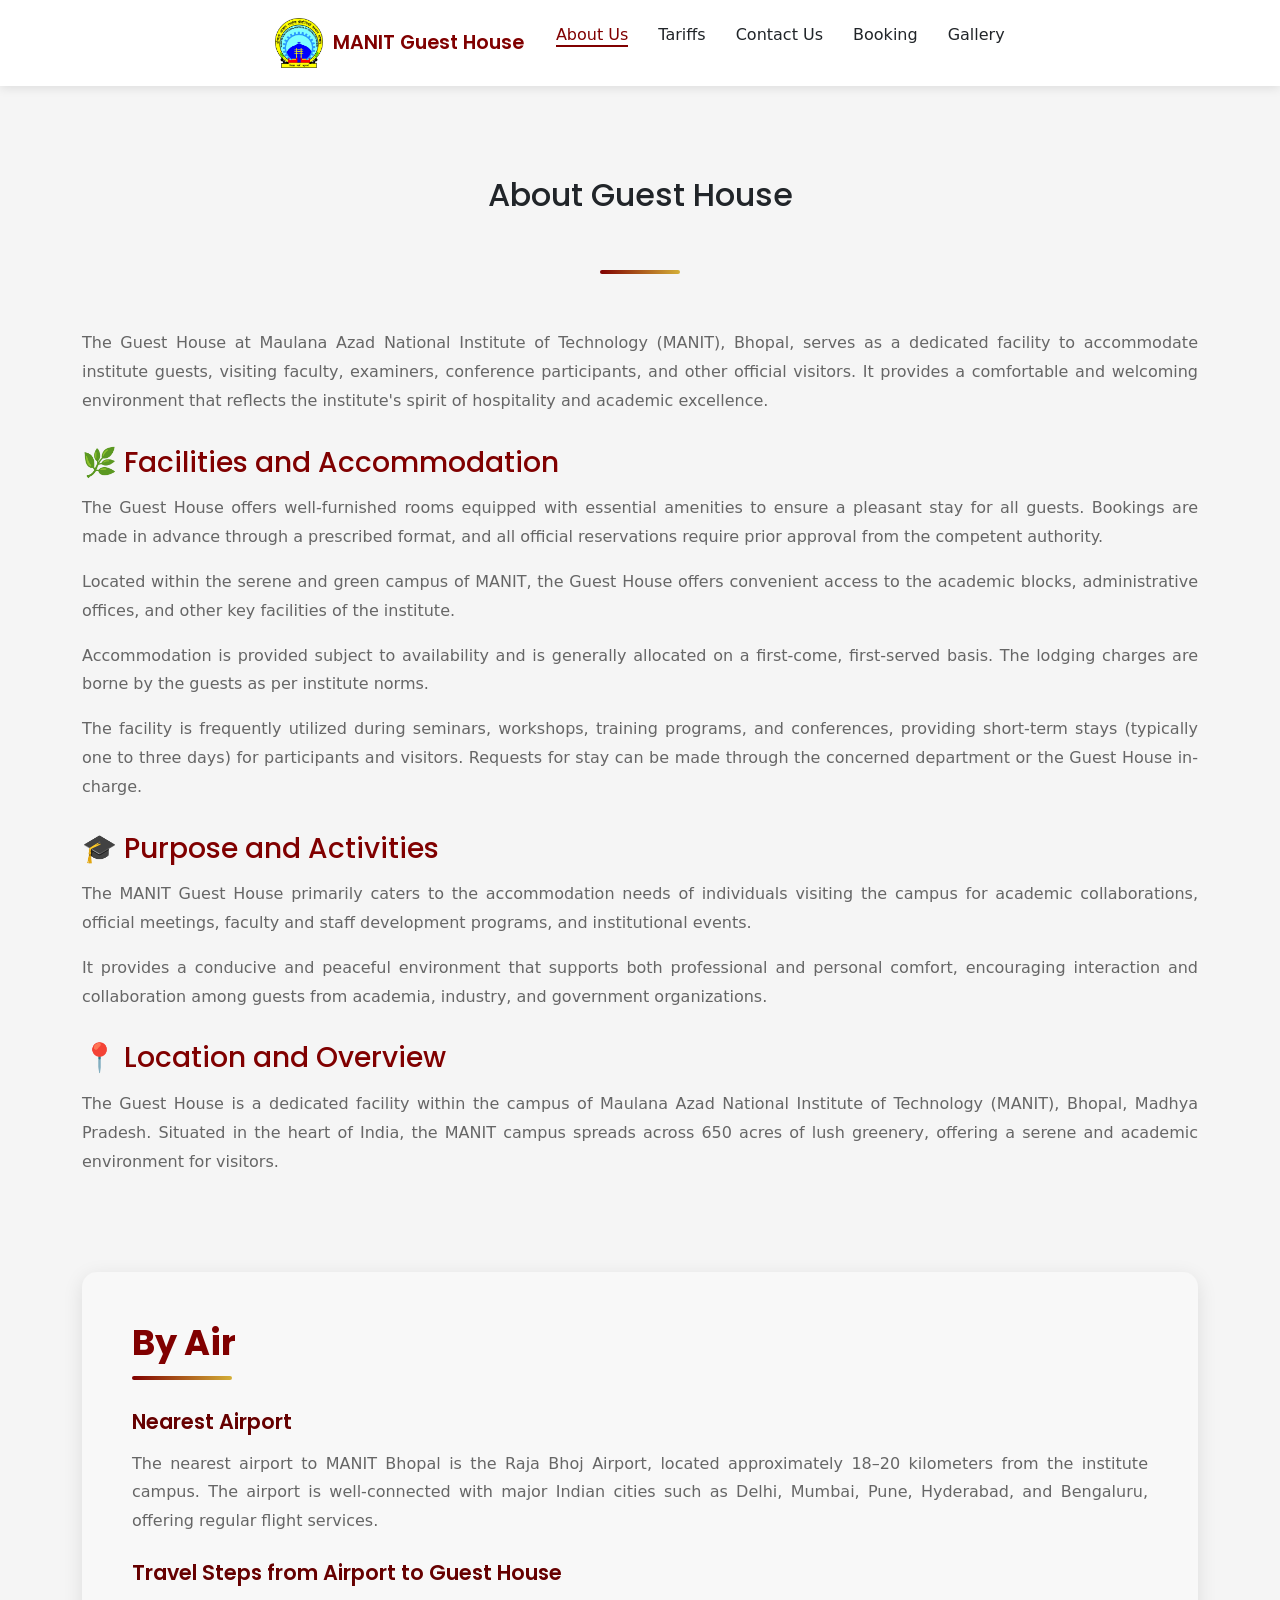
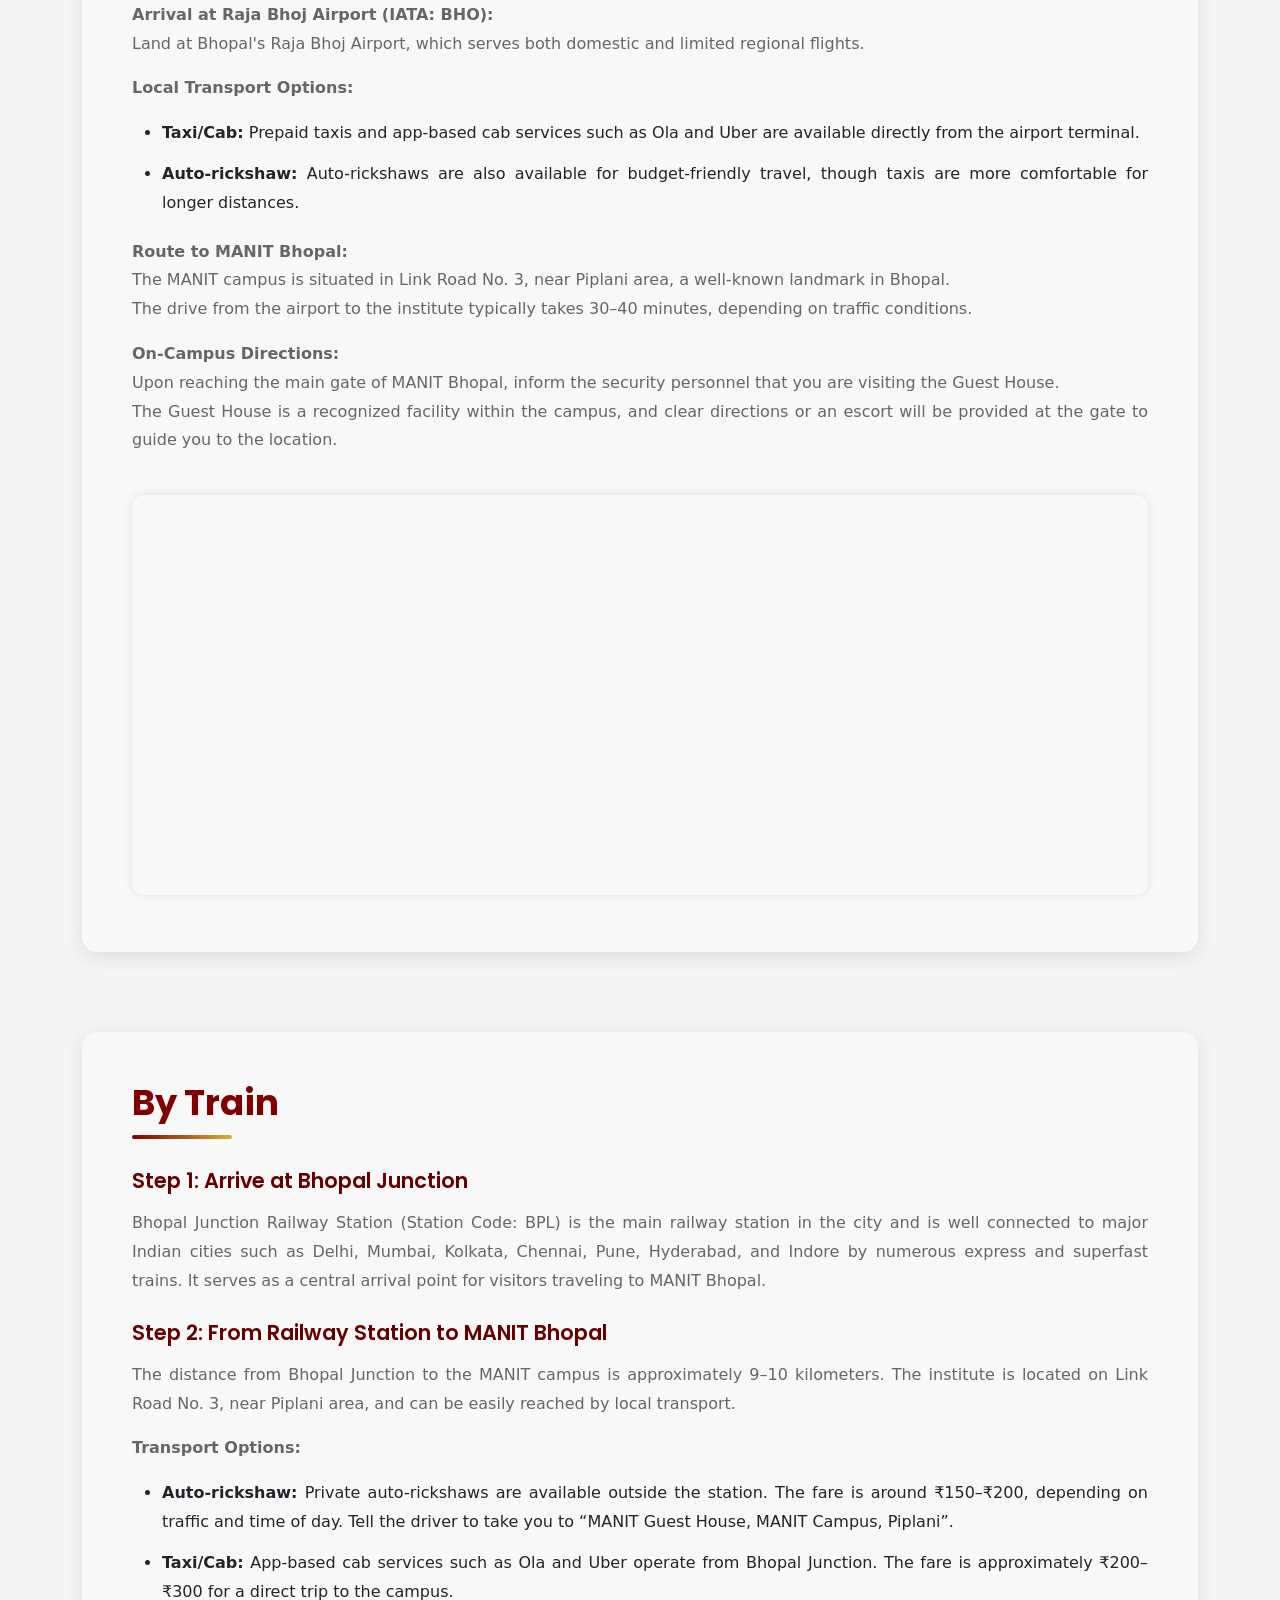
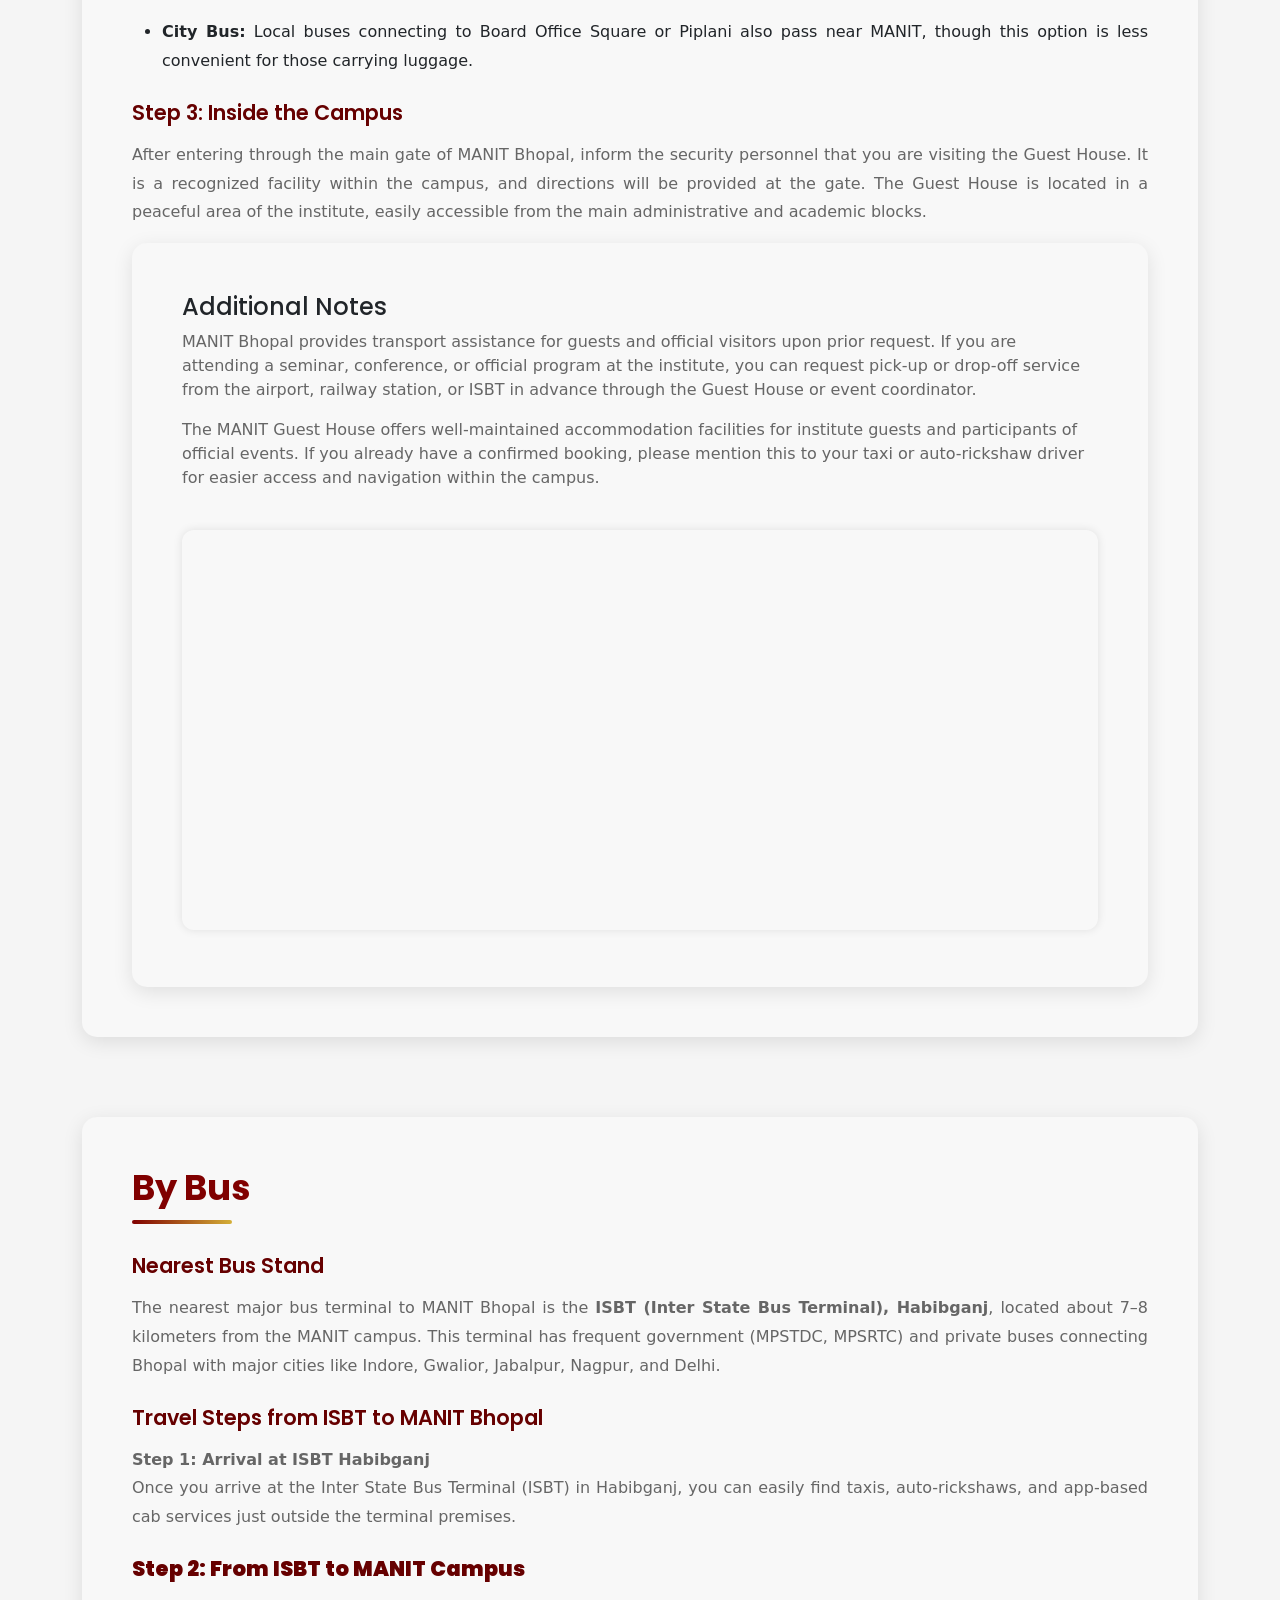
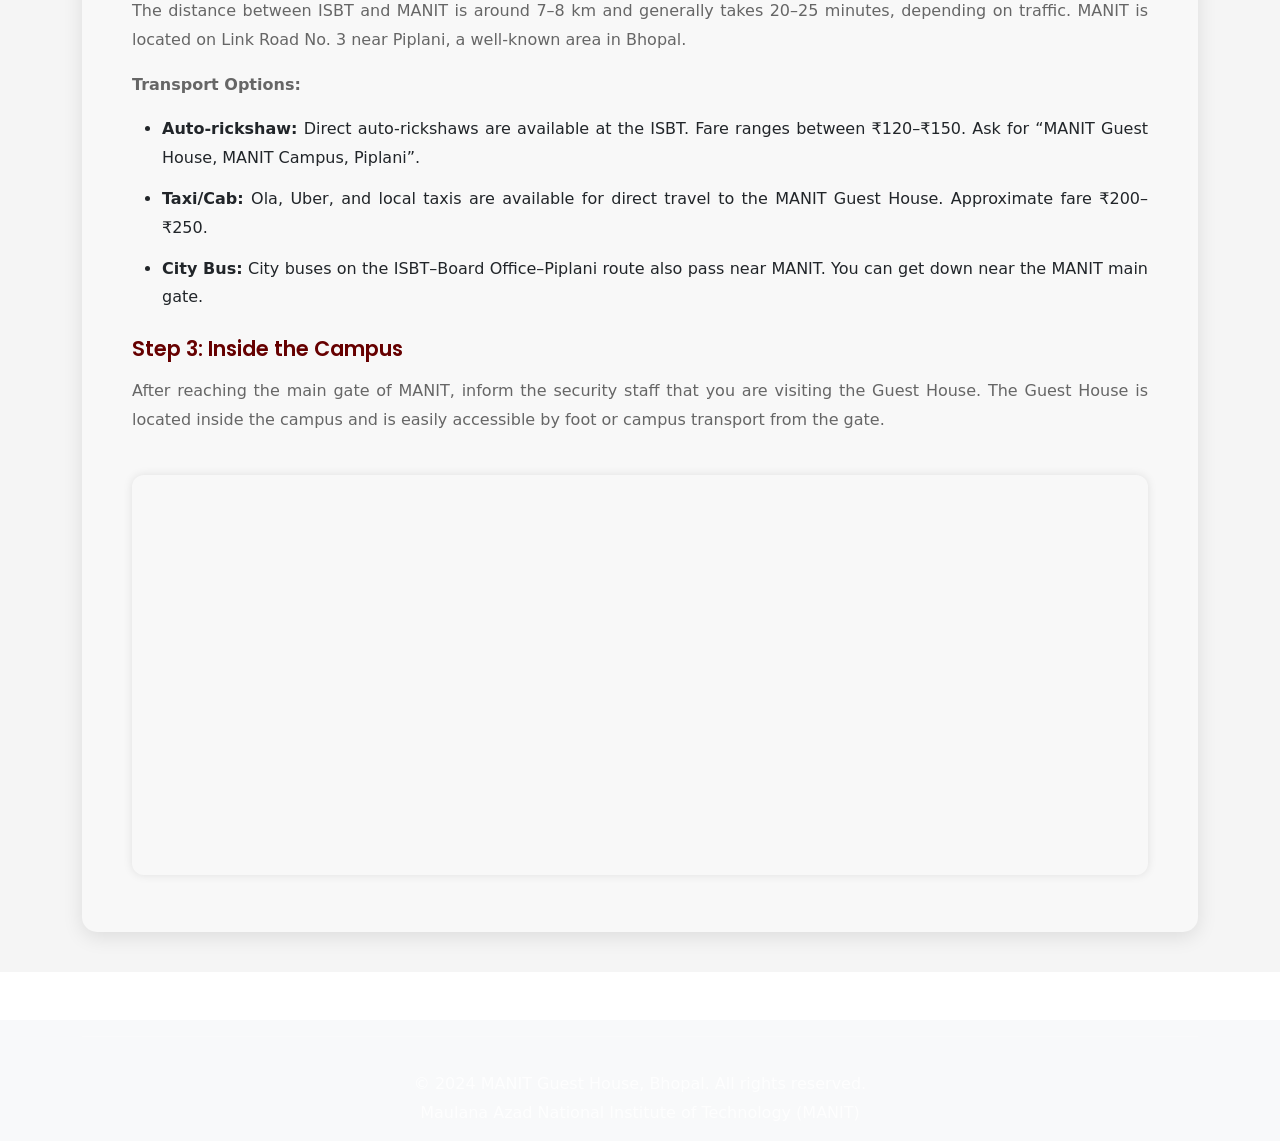
<file: index.html>
<!DOCTYPE html>
<html lang="en">
<head>
    <meta charset="UTF-8">
    <meta name="viewport" content="width=device-width, initial-scale=1.0">
    <meta name="description" content="MANIT Guest House, Bhopal - Comfortable accommodation for faculty, staff, and guests">
    <title>MANIT Guest House | Bhopal</title>
    <link rel="icon" type="image/png" href="images/favicon.png">
    <link rel="preconnect" href="https://fonts.googleapis.com">
    <link rel="preconnect" href="https://fonts.gstatic.com" crossorigin>
    <link href="https://fonts.googleapis.com/css2?family=Poppins:wght@400;500;600;700&family=Roboto:wght@400;500;700&family=Open+Sans:wght@400;500;600&display=swap" rel="stylesheet">
    <link rel="stylesheet" href="style.css">
    <!-- Bootstrap CSS CDN -->
<link 
  href="https://cdn.jsdelivr.net/npm/bootstrap@5.3.3/dist/css/bootstrap.min.css" 
  rel="stylesheet" 
  integrity="sha384-QWTKZyjpPEjISv5WaRU9OFeRpok6YctnYmDr5pNlyT2bRjXh0JMhjY6hW+ALEwIH" 
  crossorigin="anonymous">

</head>
<body>
    <!-- Navigation Bar -->
    <nav class="navbar" id="navbar">
        <div class="nav-container">
            <div class="nav-logo">
               <a href="manit.ac.in"> <img src="manit_logo.png" alt="MANIT Logo" class="logo-img"></a>
                <span class="logo-text">MANIT Guest House</span>
            </div>
            <ul class="nav-menu" id="nav-menu">
                <li class="nav-item"><a href="#about" class="nav-link">About Us</a></li>
                <li class="nav-item"><a href="Guest_House -Charges_T&C.pdf" target="_blank" class="nav-link">Tariffs</a></li>
                
                <li class="nav-item"><a href="contact.html" class="nav-link">Contact Us</a></li>
                        <li class="nav-item"><a href="#" class="nav-link">Booking</a></li>
                        <li class="nav-item"><a href="photo.html" class="nav-link">Gallery</a></li>
                <!-- <li class="nav-item"><a href="#register" class="nav-link">Register</a></li> -->
            </ul>
            <div class="hamburger" id="hamburger">
                <span></span>
                <span></span>
                <span></span>
            </div>
        </div>
    </nav>

    <!-- Home Section -->
    <!-- <section id="home" class="home-section">
        <div class="banner-overlay"></div>
        <div class="home-content">
            <h1 class="home-title fade-in">Welcome to MANIT Guest House</h1>
            <p class="home-subtitle fade-in-delay">Your Home Away From Home</p>
            <p class="home-description fade-in-delay-2">Experience comfort and hospitality in the heart of Bhopal</p>
            <a href="#tariffs" class="btn-book fade-in-delay-3">View Tariffs</a>
        </div>
        <div class="scroll-indicator">
            <span></span>
        </div>
    </section> -->

    <!-- About Section -->
    <section id="about" class="about-section section-padding">
        <div class="container">
            <h2 class="section-title reveal" style="padding: 50px 0;">About Guest House</h2>
            <div class="about-content">
                <div class="about-text reveal">
                    <p>The Guest House at Maulana Azad National Institute of Technology (MANIT), Bhopal, serves as a dedicated facility to accommodate institute guests, visiting faculty, examiners, conference participants, and other official visitors. It provides a comfortable and welcoming environment that reflects the institute's spirit of hospitality and academic excellence.</p>
                    
                    <h3>🌿 Facilities and Accommodation</h3>
                    <p>The Guest House offers well-furnished rooms equipped with essential amenities to ensure a pleasant stay for all guests. Bookings are made in advance through a prescribed format, and all official reservations require prior approval from the competent authority.</p>
                    <p>Located within the serene and green campus of MANIT, the Guest House offers convenient access to the academic blocks, administrative offices, and other key facilities of the institute.</p>
                    <p>Accommodation is provided subject to availability and is generally allocated on a first-come, first-served basis. The lodging charges are borne by the guests as per institute norms.</p>
                    <p>The facility is frequently utilized during seminars, workshops, training programs, and conferences, providing short-term stays (typically one to three days) for participants and visitors. Requests for stay can be made through the concerned department or the Guest House in-charge.</p>
                    
                    <h3>🎓 Purpose and Activities</h3>
                    <p>The MANIT Guest House primarily caters to the accommodation needs of individuals visiting the campus for academic collaborations, official meetings, faculty and staff development programs, and institutional events.</p>
                    <p>It provides a conducive and peaceful environment that supports both professional and personal comfort, encouraging interaction and collaboration among guests from academia, industry, and government organizations.</p>
                    
                    <h3>📍 Location and Overview</h3>
                    <p>The Guest House is a dedicated facility within the campus of Maulana Azad National Institute of Technology (MANIT), Bhopal, Madhya Pradesh. Situated in the heart of India, the MANIT campus spreads across 650 acres of lush greenery, offering a serene and academic environment for visitors.</p>
                </div>
            </div>
        </div>
    </section>

    <!-- By Air Section -->
    <section id="by-air" class="by-air-section section-padding">
        <div class="container">
            <div class="by-air-card">
                <h2 class="by-air-heading reveal">By Air</h2>
                <div class="by-air-content">
                    <div class="by-air-text reveal">
                        <h4>Nearest Airport</h4>
                        <p>The nearest airport to MANIT Bhopal is the Raja Bhoj Airport, located approximately 18–20 kilometers from the institute campus. The airport is well-connected with major Indian cities such as Delhi, Mumbai, Pune, Hyderabad, and Bengaluru, offering regular flight services.</p>
                        
                        <h4>Travel Steps from Airport to Guest House</h4>
                        <p><strong>Arrival at Raja Bhoj Airport (IATA: BHO):</strong><br>
                        Land at Bhopal's Raja Bhoj Airport, which serves both domestic and limited regional flights.</p>
                        
                        <p><strong>Local Transport Options:</strong></p>
                        <ul class="by-air-list">
                            <li><strong>Taxi/Cab:</strong> Prepaid taxis and app-based cab services such as Ola and Uber are available directly from the airport terminal.</li>
                            <li><strong>Auto-rickshaw:</strong> Auto-rickshaws are also available for budget-friendly travel, though taxis are more comfortable for longer distances.</li>
                        </ul>
                        
                        <p><strong>Route to MANIT Bhopal:</strong><br>
                        The MANIT campus is situated in Link Road No. 3, near Piplani area, a well-known landmark in Bhopal.<br>
                        The drive from the airport to the institute typically takes 30–40 minutes, depending on traffic conditions.</p>
                        
                        <p><strong>On-Campus Directions:</strong><br>
                        Upon reaching the main gate of MANIT Bhopal, inform the security personnel that you are visiting the Guest House.<br>
                        The Guest House is a recognized facility within the campus, and clear directions or an escort will be provided at the gate to guide you to the location.</p>
                    </div>
                </div>
                <div class="map-container">
                    <iframe 
                      src="https://www.google.com/maps/embed?pb=!1m18!1m12!1m3!1d58826.94199133095!2d77.33211299402449!3d23.239531435136497!2m3!1f0!2f0!3f0!3m2!1i1024!2i768!4f13.1!3m3!1m2!1s0x397c43aa4c8c84df%3A0x75f3c09ab82f2de5!2sMANIT%20Guest%20House%2C%20Maulana%20Azad%20National%20Institute%20of%20Technology%2C%20Bhopal!5e0!3m2!1sen!2sin!4v1730479461222!5m2!1sen!2sin" 
                      width="100%" 
                      height="400" 
                      style="border:0; border-radius:12px; box-shadow:0 0 10px rgba(0,0,0,0.1);" 
                      allowfullscreen="" 
                      loading="lazy" 
                      referrerpolicy="no-referrer-when-downgrade">
                    </iframe>
                  </div>
             
            </div>
        </div>
    </section>
<!-- By Train Section -->
<section id="by-air" class="by-air-section section-padding">
    <div class="container">
        <div class="by-air-card">
            <h2 class="by-air-heading reveal"> By Train</h2>
            <div class="by-air-content">
                <div class="by-air-text reveal">
                    <h4>Step 1: Arrive at Bhopal Junction</h4>
                    <p>Bhopal Junction Railway Station (Station Code: BPL) is the main railway station in the city and is well connected to major Indian cities such as Delhi, Mumbai, Kolkata, Chennai, Pune, Hyderabad, and Indore by numerous express and superfast trains. It serves as a central arrival point for visitors traveling to MANIT Bhopal.</p>
                    
                    <h4>Step 2: From Railway Station to MANIT Bhopal</h4>
                    <p>The distance from Bhopal Junction to the MANIT campus is approximately 9–10 kilometers. The institute is located on Link Road No. 3, near Piplani area, and can be easily reached by local transport.</p>
                    
                    <p><strong>Transport Options:</strong></p>
                    <ul class="by-air-list">
                        <li><strong>Auto-rickshaw:</strong> Private auto-rickshaws are available outside the station. The fare is around ₹150–₹200, depending on traffic and time of day. Tell the driver to take you to “MANIT Guest House, MANIT Campus, Piplani”.</li>
                        <li><strong>Taxi/Cab:</strong> App-based cab services such as Ola and Uber operate from Bhopal Junction. The fare is approximately ₹200–₹300 for a direct trip to the campus.</li>
                        <li><strong>City Bus:</strong> Local buses connecting to Board Office Square or Piplani also pass near MANIT, though this option is less convenient for those carrying luggage.</li>
                    </ul>
                    
                    <h4>Step 3: Inside the Campus</h4>
                    <p>After entering through the main gate of MANIT Bhopal, inform the security personnel that you are visiting the Guest House. It is a recognized facility within the campus, and directions will be provided at the gate. The Guest House is located in a peaceful area of the institute, easily accessible from the main administrative and academic blocks.</p>
                </div>
            </div>
            <div class="by-air-card ">
                <h4 class="by-air-text reveal"> Additional Notes</h4>
                <div class="additional-notes-text reveal">
                    <p>MANIT Bhopal provides transport assistance for guests and official visitors upon prior request. If you are attending a seminar, conference, or official program at the institute, you can request pick-up or drop-off service from the airport, railway station, or ISBT in advance through the Guest House or event coordinator.</p>
    
                    <p>The MANIT Guest House offers well-maintained accommodation facilities for institute guests and participants of official events. If you already have a confirmed booking, please mention this to your taxi or auto-rickshaw driver for easier access and navigation within the campus.</p>
                </div>
         
            <div class="map-container">
                <iframe 
                  src="https://www.google.com/maps/embed?pb=!1m18!1m12!1m3!1d58826.94199133095!2d77.33211299402449!3d23.239531435136497!2m3!1f0!2f0!3f0!3m2!1i1024!2i768!4f13.1!3m3!1m2!1s0x397c43aa4c8c84df%3A0x75f3c09ab82f2de5!2sMANIT%20Guest%20House%2C%20Maulana%20Azad%20National%20Institute%20of%20Technology%2C%20Bhopal!5e0!3m2!1sen!2sin!4v1730479461222!5m2!1sen!2sin" 
                  width="100%" 
                  height="400" 
                  style="border:0; border-radius:12px; box-shadow:0 0 10px rgba(0,0,0,0.1);" 
                  allowfullscreen="" 
                  loading="lazy" 
                  referrerpolicy="no-referrer-when-downgrade">
                </iframe>
              </div>
         
        </div>
    </div>
</section>

<!-- By Bus Section -->
<section id="by-air" class="by-air-section section-padding">
    <div class="container">
        <div class="by-air-card">
            <h2 class="by-air-heading reveal"> By Bus</h2>
            <div class="by-air-content">
                <div class="by-air-text reveal">
                    <h4>Nearest Bus Stand</h4>
                    <p>The nearest major bus terminal to MANIT Bhopal is the <strong>ISBT (Inter State Bus Terminal), Habibganj</strong>, located about 7–8 kilometers from the MANIT campus. This terminal has frequent government (MPSTDC, MPSRTC) and private buses connecting Bhopal with major cities like Indore, Gwalior, Jabalpur, Nagpur, and Delhi.</p>

                    <h4>Travel Steps from ISBT to MANIT Bhopal</h4>
                    <p><strong>Step 1: Arrival at ISBT Habibganj</strong><br>
                    Once you arrive at the Inter State Bus Terminal (ISBT) in Habibganj, you can easily find taxis, auto-rickshaws, and app-based cab services just outside the terminal premises.</p>

                    <h4><strong>Step 2: From ISBT to MANIT Campus</strong></h4>
                    <p>The distance between ISBT and MANIT is around 7–8 km and generally takes 20–25 minutes, depending on traffic. MANIT is located on Link Road No. 3 near Piplani, a well-known area in Bhopal.</p>

                    <p><strong>Transport Options:</strong></p>
                    <ul class="by-air-list">
                        <li><strong>Auto-rickshaw:</strong> Direct auto-rickshaws are available at the ISBT. Fare ranges between ₹120–₹150. Ask for “MANIT Guest House, MANIT Campus, Piplani”.</li>
                        <li><strong>Taxi/Cab:</strong> Ola, Uber, and local taxis are available for direct travel to the MANIT Guest House. Approximate fare ₹200–₹250.</li>
                        <li><strong>City Bus:</strong> City buses on the ISBT–Board Office–Piplani route also pass near MANIT. You can get down near the MANIT main gate.</li>
                    </ul>

                    <h4>Step 3: Inside the Campus</h4>
                    <p>After reaching the main gate of MANIT, inform the security staff that you are visiting the Guest House. The Guest House is located inside the campus and is easily accessible by foot or campus transport from the gate.</p>
                </div>
            </div>
            <div class="map-container">
                <iframe 
                  src="https://www.google.com/maps/embed?pb=!1m18!1m12!1m3!1d58826.94199133095!2d77.33211299402449!3d23.239531435136497!2m3!1f0!2f0!3f0!3m2!1i1024!2i768!4f13.1!3m3!1m2!1s0x397c43aa4c8c84df%3A0x75f3c09ab82f2de5!2sMANIT%20Guest%20House%2C%20Maulana%20Azad%20National%20Institute%20of%20Technology%2C%20Bhopal!5e0!3m2!1sen!2sin!4v1730479461222!5m2!1sen!2sin" 
                  width="100%" 
                  height="400" 
                  style="border:0; border-radius:12px; box-shadow:0 0 10px rgba(0,0,0,0.1);" 
                  allowfullscreen="" 
                  loading="lazy" 
                  referrerpolicy="no-referrer-when-downgrade">
                </iframe>
              </div>
        </div>
    </div>
</section>


    <!-- Footer
    <footer class="footer">
        <div class="container">
            <div class="footer-content">
                <div class="footer-section">
                    <div class="footer-logo">
                        <img src="images/manit-logo.png" alt="MANIT Logo">
                        <h3>MANIT Guest House</h3>
                    </div>
                    <p>Providing comfortable accommodation and warm hospitality since our establishment. Your comfort is our priority.</p>
                </div>
                
                <div class="footer-section">
                    <h4>Quick Links</h4>
                    <ul class="footer-links">
                        <li><a href="#tariffs">Tariffs</a></li>
                        <li><a href="#about">About Us</a></li>
                        <li><a href="#contact">Contact Us</a></li>
                    </ul>
                </div>
                
                <div class="footer-section">
                    <h4>Contact Info</h4>
                    <ul class="footer-contact">
                        <li>📍 Bhopal - 462003, MP, India</li>
                        <li>📞 +91-755-267XXXX</li>
                        <li>📧 guesthouse@manit.ac.in</li>
                    </ul>
                </div>
                
                <div class="footer-section">
                    <h4>Follow Us</h4>
                    <div class="social-links">
                        <a href="#" class="social-link" aria-label="Facebook">Facebook</a>
                        <a href="#" class="social-link" aria-label="Twitter">Twitter</a>
                        <a href="#" class="social-link" aria-label="Instagram">Instagram</a>
                    </div>
                </div>
            </div>
            
            <div class="footer-bottom">
                <p>&copy; 2024 MANIT Guest House, Bhopal. All rights reserved.</p>
                <p>Maulana Azad National Institute of Technology (MANIT)</p>
            </div>
        </div>
    </footer> -->
<!-- Footer Section -->
<footer class="bg-light text-light text-center py-3 mt-5">
    <div class="container">
        <div class="footer-bottom">
            <p class="mb-1">&copy; 2024 MANIT Guest House, Bhopal. All rights reserved.</p>
            <p class="mb-0">Maulana Azad National Institute of Technology (MANIT)</p>
        </div>
    </div>
</footer>

    <script src="script.js"></script>
</body>
</html>
</file>
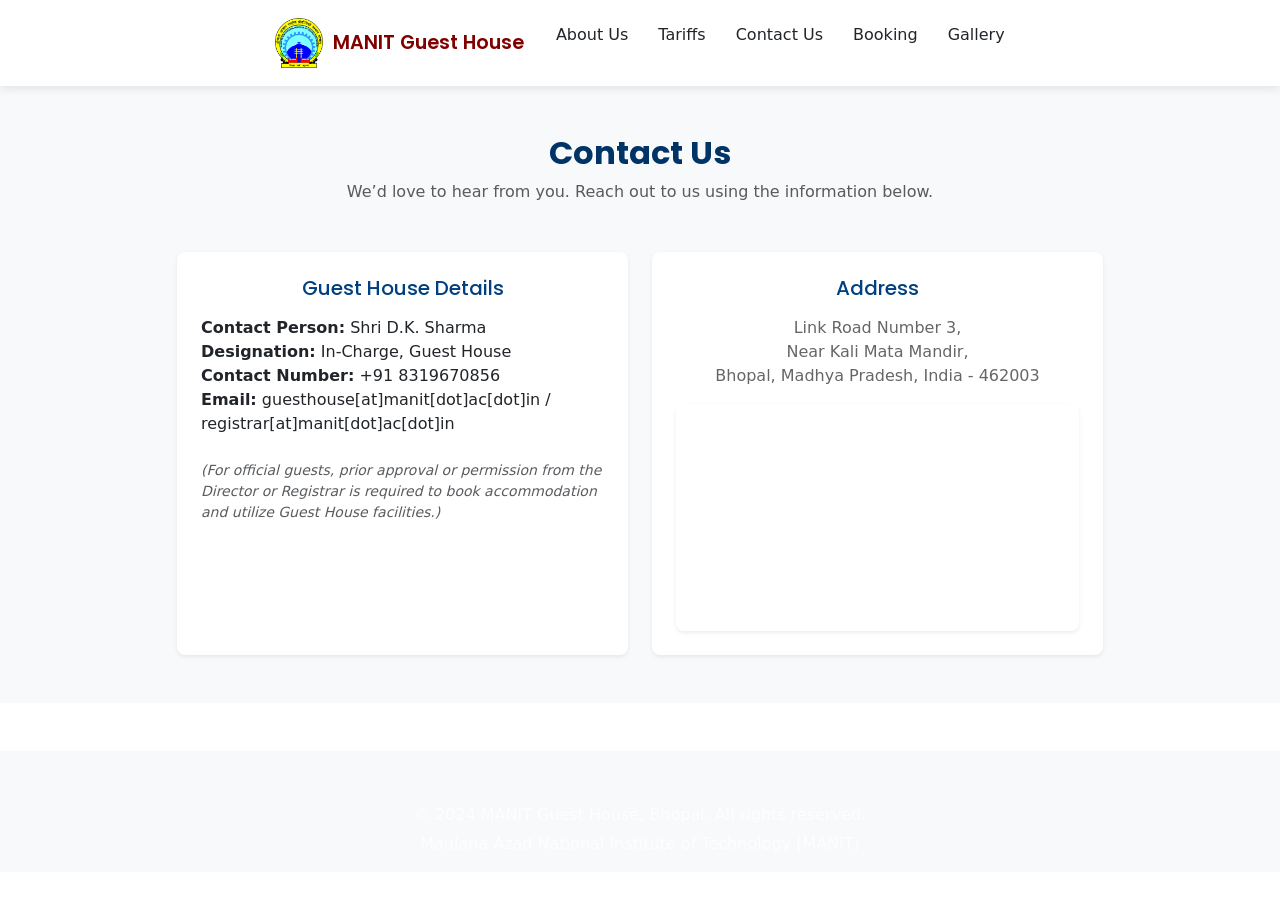
<file: contact.html>
<!DOCTYPE html>
<html lang="en">
<head>
  <meta charset="UTF-8">
  <meta name="viewport" content="width=device-width, initial-scale=1.0">
  <meta name="description" content="MANIT Guest House, Bhopal - Comfortable accommodation for faculty, staff, and guests">
  <title>MANIT Guest House | Bhopal</title>
  <link rel="icon" type="image/png" href="images/favicon.png">
  <link rel="preconnect" href="https://fonts.googleapis.com">
  <link rel="preconnect" href="https://fonts.gstatic.com" crossorigin>
  <link href="https://fonts.googleapis.com/css2?family=Poppins:wght@400;500;600;700&family=Roboto:wght@400;500;700&family=Open+Sans:wght@400;500;600&display=swap" rel="stylesheet">
  <link rel="stylesheet" href="style.css">

  <!-- Bootstrap CSS -->
  <link 
    href="https://cdn.jsdelivr.net/npm/bootstrap@5.3.3/dist/css/bootstrap.min.css" 
    rel="stylesheet" 
    integrity="sha384-QWTKZyjpPEjISv5WaRU9OFeRpok6YctnYmDr5pNlyT2bRjXh0JMhjY6hW+ALEwIH" 
    crossorigin="anonymous">
</head>
<body>
  <!-- Navigation Bar -->
  <nav class="navbar" id="navbar">
    <div class="nav-container">
      <div class="nav-logo">
        <img src="manit_logo.png" alt="MANIT Logo" class="logo-img">
        <span class="logo-text">MANIT Guest House</span>
      </div>
    <ul class="nav-menu" id="nav-menu">
                <li class="nav-item"><a href="#about" class="nav-link">About Us</a></li>
                <li class="nav-item"><a href="Guest_House -Charges_T&C.pdf" target="_blank" class="nav-link">Tariffs</a></li>
                
                <li class="nav-item"><a href="contact.html" class="nav-link">Contact Us</a></li>
                        <li class="nav-item"><a href="#" class="nav-link">Booking</a></li>
                        <li class="nav-item"><a href="photo.html" class="nav-link">Gallery</a></li>
                <!-- <li class="nav-item"><a href="#register" class="nav-link">Register</a></li> -->
            </ul>
      <div class="hamburger" id="hamburger">
        <span></span>
        <span></span>
        <span></span>
      </div>
    </div>
  </nav>

  <!-- Contact Section -->
  <section id="contact" class="py-5 bg-light">
    <div class="container">
      <div class="text-center mb-5">
        <h2 class="fw-bold" style="color: #003366;">Contact Us</h2>
        <p class="text-muted">We’d love to hear from you. Reach out to us using the information below.</p>
      </div>

      <div class="row g-4 justify-content-center">
        <!-- Contact Info Card -->
        <div class="col-md-6 col-lg-5">
          <div class="card shadow-sm border-0 rounded-3 h-100">
            <div class="card-body p-4">
              <h5 class="card-title mb-3 text-center" style="color:#004080;">Guest House Details</h5>
              <ul class="list-unstyled mb-4">
                <li><strong>Contact Person:</strong> Shri D.K. Sharma</li>
                <li><strong>Designation:</strong> In-Charge, Guest House</li>
                <li><strong>Contact Number:</strong> +91 8319670856</li>
                <li><strong>Email:</strong> guesthouse[at]manit[dot]ac[dot]in / registrar[at]manit[dot]ac[dot]in</li>
              </ul>
              <p class="fst-italic text-muted small">
                (For official guests, prior approval or permission from the Director or Registrar 
                is required to book accommodation and utilize Guest House facilities.)
              </p>
            </div>
          </div>
        </div>

        <!-- Address Card -->
        <div class="col-md-6 col-lg-5">
          <div class="card shadow-sm border-0 rounded-3 h-100">
            <div class="card-body p-4">
              <h5 class="card-title mb-3 text-center" style="color:#004080;">Address</h5>
              <p class="card-text text-center">
                Link Road Number 3,<br>
                Near Kali Mata Mandir,<br>
                Bhopal, Madhya Pradesh, India - 462003
              </p>
              <div class="ratio ratio-16x9 rounded-3 shadow-sm mt-3">
                <iframe 
                  src="https://www.google.com/maps/embed?pb=!1m18!1m12!1m3!1d3683.0630760558723!2d77.40201487484335!3d23.21646971003716!2m3!1f0!2f0!3f0!3m2!1i1024!2i768!4f13.1!3m3!1m2!1s0x397c426e30a0b3ed%3A0x8283acb6bfcf2922!2sMaulana%20Azad%20National%20Institute%20of%20Technology%20(MANIT)%2C%20Bhopal!5e0!3m2!1sen!2sin!4v1730460458650!5m2!1sen!2sin"
                  width="100%"
                  height="100%"
                  style="border:0;"
                  allowfullscreen=""
                  loading="lazy"
                  referrerpolicy="no-referrer-when-downgrade">
                </iframe>
              </div>
            </div>
          </div>
        </div>
      </div>
    </div>
  </section>

  <!-- Footer -->
  <footer class="bg-light text-light text-center py-3 mt-5">
    <div class="container">
      <div class="footer-bottom">
        <p class="mb-1">&copy; 2024 MANIT Guest House, Bhopal. All rights reserved.</p>
        <p class="mb-0">Maulana Azad National Institute of Technology (MANIT)</p>
      </div>
    </div>
  </footer>

  <script src="script.js"></script>
  <script 
    src="https://cdn.jsdelivr.net/npm/bootstrap@5.3.3/dist/js/bootstrap.bundle.min.js" 
    integrity="sha384-YvpcrYf0tY3lHB60NNkmXc5s9fDVZLESaAA55NDzOxhy9GkcIdslK1eN7N6jIeHz" 
    crossorigin="anonymous">
  </script>
</body>
</html>
</file>
<file: style.css>
/* ============================================
   MANIT Guest House - Stylesheet
   Color Scheme: Maroon (#800000), White, Light Gold
   ============================================ */

/* Reset & Base Styles */
* {
    margin: 0;
    padding: 0;
    box-sizing: border-box;
}

:root {
    --maroon: #800000;
    --maroon-dark: #660000;
    --maroon-light: #a00000;
    --gold: #d4af37;
    --gold-light: #e6c866;
    --white: #ffffff;
    --light-gray: #f5f5f5;
    --dark-gray: #333333;
    --text-gray: #666666;
    --shadow: rgba(0, 0, 0, 0.1);
    --shadow-dark: rgba(0, 0, 0, 0.2);
}

html {
    scroll-behavior: smooth;
}

body {
    font-family: 'Open Sans', sans-serif;
    font-size: 16px;
    line-height: 1.6;
    color: var(--dark-gray);
    background-color: var(--white);
    overflow-x: hidden;
}

/* Typography */
h1, h2, h3, h4, h5, h6 {
    font-family: 'Poppins', 'Roboto', sans-serif;
    font-weight: 600;
    line-height: 1.2;
    color: var(--maroon);
}

h1 { font-size: 2.5rem; }
h2 { font-size: 2rem; }
h3 { font-size: 1.5rem; }
h4 { font-size: 1.25rem; }

p {
    margin-bottom: 1rem;
    color: var(--text-gray);
}

/* Container */
.container {
    max-width: 1200px;
    margin: 0 auto;
    padding: 0 20px;
}

.section-padding {
    padding: 40px 0;
}

/* Navigation Bar */
.navbar {
    position: fixed;
    top: 0;
    width: 100%;
    background-color: rgba(255, 255, 255, 0.95);
    backdrop-filter: blur(10px);
    box-shadow: 0 2px 10px var(--shadow);
    z-index: 1000;
    transition: all 0.3s ease;
}

.navbar.scrolled {
    background-color: rgba(255, 255, 255, 0.98);
    box-shadow: 0 4px 20px var(--shadow-dark);
}

.nav-container {
    max-width: 1200px;
    margin: 0 auto;
    padding: 0 20px;
    display: flex;
    justify-content: space-between;
    align-items: center;
    height: 70px;
}

.nav-logo {
    display: flex;
    align-items: center;
    gap: 10px;
}

.logo-img {
    height: 50px;
    width: auto;
}

.logo-text {
    font-family: 'Poppins', sans-serif;
    font-size: 1.2rem;
    font-weight: 600;
    color: var(--maroon);
}

.nav-menu {
    display: flex;
    list-style: none;
    gap: 30px;
    align-items: center;
}

.nav-link {
    text-decoration: none;
    color: var(--dark-gray);
    font-weight: 500;
    font-size: 1rem;
    transition: color 0.3s ease;
    position: relative;
    padding: 5px 0;
}

.nav-link::after {
    content: '';
    position: absolute;
    bottom: 0;
    left: 0;
    width: 0;
    height: 2px;
    background-color: var(--maroon);
    transition: width 0.3s ease;
}

.nav-link:hover,
.nav-link.active {
    color: var(--maroon);
}

.nav-link:hover::after,
.nav-link.active::after {
    width: 100%;
}

.hamburger {
    display: none;
    flex-direction: column;
    cursor: pointer;
    gap: 5px;
}

.hamburger span {
    width: 25px;
    height: 3px;
    background-color: var(--maroon);
    transition: all 0.3s ease;
}

/* Home Section */
.home-section {
    position: relative;
    height: 100vh;
    min-height: 600px;
    display: flex;
    align-items: center;
    justify-content: center;
    background: linear-gradient(rgba(128, 0, 0, 0.4), rgba(128, 0, 0, 0.4)),
                url('images/banner.jpg') center/cover no-repeat;
    text-align: center;
    color: var(--white);
}

.banner-overlay {
    position: absolute;
    top: 0;
    left: 0;
    width: 100%;
    height: 100%;
    background: linear-gradient(135deg, rgba(128, 0, 0, 0.6), rgba(212, 175, 55, 0.3));
}

.home-content {
    position: relative;
    z-index: 2;
    max-width: 800px;
    padding: 0 20px;
}

.home-title {
    font-size: 3.5rem;
    margin-bottom: 20px;
    color: var(--white);
    text-shadow: 2px 2px 4px rgba(0, 0, 0, 0.3);
}

.home-subtitle {
    font-size: 1.8rem;
    margin-bottom: 15px;
    color: var(--gold-light);
    font-family: 'Roboto', sans-serif;
}

.home-description {
    font-size: 1.2rem;
    margin-bottom: 40px;
    color: var(--white);
}

.btn-book {
    display: inline-block;
    padding: 15px 40px;
    background-color: var(--maroon);
    color: var(--white);
    text-decoration: none;
    border-radius: 50px;
    font-weight: 600;
    font-size: 1.1rem;
    transition: all 0.3s ease;
    box-shadow: 0 4px 15px rgba(128, 0, 0, 0.4);
}

.btn-book:hover {
    background-color: var(--maroon-dark);
    transform: translateY(-3px);
    box-shadow: 0 6px 20px rgba(128, 0, 0, 0.5);
}

.scroll-indicator {
    position: absolute;
    bottom: 30px;
    left: 50%;
    transform: translateX(-50%);
    animation: bounce 2s infinite;
}

.scroll-indicator span {
    display: block;
    width: 30px;
    height: 50px;
    border: 2px solid var(--white);
    border-radius: 25px;
    position: relative;
}

.scroll-indicator span::before {
    content: '';
    position: absolute;
    top: 10px;
    left: 50%;
    transform: translateX(-50%);
    width: 6px;
    height: 6px;
    background-color: var(--white);
    border-radius: 50%;
    animation: scroll-down 2s infinite;
}

@keyframes bounce {
    0%, 20%, 50%, 80%, 100% { transform: translateX(-50%) translateY(0); }
    40% { transform: translateX(-50%) translateY(-10px); }
    60% { transform: translateX(-50%) translateY(-5px); }
}

@keyframes scroll-down {
    0% { opacity: 1; top: 10px; }
    100% { opacity: 0; top: 35px; }
}

/* Animations */
.fade-in {
    animation: fadeIn 1s ease-in;
}

.fade-in-delay {
    animation: fadeIn 1s ease-in 0.3s both;
}

.fade-in-delay-2 {
    animation: fadeIn 1s ease-in 0.6s both;
}

.fade-in-delay-3 {
    animation: fadeIn 1s ease-in 0.9s both;
}

@keyframes fadeIn {
    from {
        opacity: 0;
        transform: translateY(20px);
    }
    to {
        opacity: 1;
        transform: translateY(0);
    }
}

.reveal {
    opacity: 0;
    transform: translateY(30px);
    transition: all 0.6s ease;
}

.reveal.active {
    opacity: 1;
    transform: translateY(0);
}

.reveal-delay {
    opacity: 0;
    transform: translateY(30px);
    transition: all 0.6s ease 0.2s;
}

.reveal-delay.active {
    opacity: 1;
    transform: translateY(0);
}

.reveal-delay-2 {
    opacity: 0;
    transform: translateY(30px);
    transition: all 0.6s ease 0.4s;
}

.reveal-delay-2.active {
    opacity: 1;
    transform: translateY(0);
}

/* Section Title */
.section-title {
    text-align: center;
    margin-bottom: 15px;
    position: relative;
    display: inline-block;
    width: 100%;
}

.section-title::after {
    content: '';
    position: absolute;
    bottom: -10px;
    left: 50%;
    transform: translateX(-50%);
    width: 80px;
    height: 4px;
    background: linear-gradient(to right, var(--maroon), var(--gold));
    border-radius: 2px;
}

.section-subtitle {
    text-align: center;
    font-size: 1.1rem;
    color: var(--text-gray);
    margin-bottom: 50px;
}

/* About Section */
.about-section {
    background-color: var(--light-gray);
}

.about-content {
    display: grid;
    grid-template-columns: 1fr;
    gap: 50px;
    margin-top: 50px;
}

.about-text {
    text-align: justify;
}

.about-text p {
    text-align: justify;
    line-height: 1.8;
}

.about-text h3 {
    margin-top: 30px;
    margin-bottom: 15px;
    color: var(--maroon);
    text-align: left;
}

.about-text h3:first-child {
    margin-top: 0;
}

.about-text h4 {
    margin-top: 20px;
    margin-bottom: 12px;
    color: var(--maroon-dark);
    text-align: left;
    font-size: 1.2rem;
    font-weight: 600;
}

.about-text ul.about-list {
    margin: 15px 0 20px 30px;
    padding: 0;
    list-style-type: disc;
    text-align: justify;
}

.about-text ul.about-list li {
    margin-bottom: 12px;
    line-height: 1.8;
    text-align: justify;
}

/* By Air Section - Card Style */
.by-air-section {
    background-color: var(--light-gray);
}

.by-air-card {
    background-color: #f8f8f8;
    border-radius: 15px;
    padding: 50px;
    box-shadow: 0 5px 20px var(--shadow);
    max-width: 1200px;
}

.by-air-heading {
    color: var(--maroon);
    font-size: 2.2rem;
    font-weight: 700;
    margin-bottom: 30px;
    text-align: left;
    position: relative;
    padding-bottom: 15px;
}

.by-air-heading::after {
    content: '';
    position: absolute;
    bottom: 0;
    left: 0;
    width: 100px;
    height: 4px;
    background: linear-gradient(to right, var(--maroon), var(--gold));
    border-radius: 2px;
}

.by-air-content {
    margin-top: 30px;
}

.by-air-text {
    text-align: justify;
}

.by-air-text p {
    text-align: justify;
    line-height: 1.8;
}

.by-air-text h4 {
    margin-top: 25px;
    margin-bottom: 15px;
    color: var(--maroon-dark);
    text-align: left;
    font-size: 1.3rem;
    font-weight: 600;
}

.by-air-text h4:first-of-type {
    margin-top: 0;
}

.by-air-list {
    margin: 15px 0 20px 30px;
    padding: 0;
    list-style-type: disc;
    text-align: justify;
}

.by-air-list li {
    margin-bottom: 12px;
    line-height: 1.8;
    text-align: justify;
}

.facilities h3 {
    margin-bottom: 30px;
    color: var(--maroon);
}

.facilities-grid {
    display: grid;
    grid-template-columns: repeat(2, 1fr);
    gap: 20px;
}

.facility-item {
    background-color: var(--white);
    padding: 20px;
    border-radius: 10px;
    text-align: center;
    transition: transform 0.3s ease, box-shadow 0.3s ease;
    box-shadow: 0 2px 10px var(--shadow);
}

.facility-item:hover {
    transform: translateY(-5px);
    box-shadow: 0 5px 20px var(--shadow-dark);
}

.facility-icon {
    font-size: 2.5rem;
    margin-bottom: 10px;
}

.facility-item p {
    font-weight: 500;
    color: var(--dark-gray);
    margin: 0;
}

/* Rooms Section */
.rooms-grid {
    display: grid;
    grid-template-columns: repeat(auto-fit, minmax(300px, 1fr));
    gap: 30px;
    margin-bottom: 30px;
}

.room-card {
    background-color: var(--white);
    border-radius: 15px;
    overflow: hidden;
    box-shadow: 0 5px 20px var(--shadow);
    transition: transform 0.3s ease, box-shadow 0.3s ease;
}

.room-card:hover {
    transform: translateY(-10px);
    box-shadow: 0 10px 30px var(--shadow-dark);
}

.room-image {
    position: relative;
    height: 250px;
    overflow: hidden;
}

.room-image img {
    width: 100%;
    height: 100%;
    object-fit: cover;
    transition: transform 0.5s ease;
}

.room-card:hover .room-image img {
    transform: scale(1.1);
}

.room-overlay {
    position: absolute;
    top: 0;
    left: 0;
    width: 100%;
    height: 100%;
    background: linear-gradient(to bottom, transparent, rgba(128, 0, 0, 0.7));
    display: flex;
    align-items: flex-end;
    padding: 20px;
}

.room-price {
    color: var(--white);
    font-size: 1.3rem;
    font-weight: 600;
    text-shadow: 2px 2px 4px rgba(0, 0, 0, 0.5);
}

.room-content {
    padding: 25px;
}

.room-content h3 {
    margin-bottom: 15px;
    color: var(--maroon);
}

.room-description {
    margin-bottom: 20px;
    color: var(--text-gray);
}

.room-amenities {
    list-style: none;
}

.room-amenities li {
    padding: 8px 0;
    color: var(--text-gray);
    border-bottom: 1px solid var(--light-gray);
}

.room-amenities li:last-child {
    border-bottom: none;
}

/* Tariff Table */
.tariff-table-wrapper {
    margin-top: 50px;
    background-color: var(--white);
    padding: 30px;
    border-radius: 15px;
    box-shadow: 0 5px 20px var(--shadow);
}

.table-title {
    text-align: center;
    margin-bottom: 25px;
    color: var(--maroon);
}

.tariff-table {
    width: 100%;
    border-collapse: collapse;
    margin-bottom: 20px;
}

.tariff-table th,
.tariff-table td {
    padding: 15px;
    text-align: left;
    border-bottom: 1px solid var(--light-gray);
}

.tariff-table th {
    background-color: var(--maroon);
    color: var(--white);
    font-weight: 600;
    text-align: center;
}

.tariff-table td {
    text-align: center;
}

.tariff-table tr:hover {
    background-color: var(--light-gray);
}

.tariff-note {
    text-align: center;
    font-size: 0.9rem;
    color: var(--text-gray);
    font-style: italic;
    margin: 0;
    margin-bottom: 30px;
}

.tariff-pdf-wrapper {
    display: flex;
    justify-content: center;
    margin-top: 30px;
    padding-top: 30px;
    border-top: 1px solid var(--light-gray);
}

.btn-pdf-download {
    display: inline-flex;
    align-items: center;
    gap: 12px;
    padding: 15px 35px;
    background: linear-gradient(135deg, var(--maroon), var(--maroon-dark));
    color: var(--white);
    text-decoration: none;
    border-radius: 50px;
    font-weight: 600;
    font-size: 1rem;
    transition: all 0.3s ease;
    box-shadow: 0 4px 15px rgba(128, 0, 0, 0.3);
}

.btn-pdf-download:hover {
    background: linear-gradient(135deg, var(--maroon-dark), var(--maroon));
    transform: translateY(-3px);
    box-shadow: 0 6px 20px rgba(128, 0, 0, 0.4);
}

.pdf-icon {
    font-size: 1.3rem;
}

/* Booking Section */
.booking-section {
    background-color: var(--light-gray);
}

.booking-process {
    display: grid;
    grid-template-columns: repeat(auto-fit, minmax(400px, 1fr));
    gap: 40px;
    margin-top: 50px;
}

.process-item {
    background-color: var(--white);
    padding: 40px;
    border-radius: 15px;
    box-shadow: 0 5px 20px var(--shadow);
    position: relative;
}

.process-number {
    position: absolute;
    top: -20px;
    left: 40px;
    width: 50px;
    height: 50px;
    background: linear-gradient(135deg, var(--maroon), var(--gold));
    color: var(--white);
    border-radius: 50%;
    display: flex;
    align-items: center;
    justify-content: center;
    font-size: 1.5rem;
    font-weight: 600;
    box-shadow: 0 4px 15px var(--shadow-dark);
}

.process-item h3 {
    margin-top: 20px;
    margin-bottom: 25px;
    color: var(--maroon);
}

.process-content p {
    margin-bottom: 12px;
    line-height: 1.8;
}

.contact-highlight {
    background-color: var(--light-gray);
    padding: 10px 15px;
    border-radius: 5px;
    font-weight: 600;
    color: var(--maroon);
    display: inline-block;
    margin: 10px 0;
}

.btn-download {
    display: inline-block;
    margin-top: 20px;
    padding: 12px 30px;
    background-color: var(--maroon);
    color: var(--white);
    text-decoration: none;
    border-radius: 50px;
    font-weight: 600;
    transition: all 0.3s ease;
}

.btn-download:hover {
    background-color: var(--maroon-dark);
    transform: translateY(-2px);
    box-shadow: 0 4px 15px var(--shadow-dark);
}

.contact-info-box {
    background-color: var(--light-gray);
    padding: 20px;
    border-radius: 10px;
    margin-top: 20px;
}

.contact-info-box p {
    margin-bottom: 10px;
    font-weight: 500;
}

/* Gallery Section */
.gallery-grid {
    display: grid;
    grid-template-columns: repeat(auto-fit, minmax(280px, 1fr));
    gap: 20px;
    margin-top: 50px;
}

.gallery-item {
    position: relative;
    height: 280px;
    overflow: hidden;
    border-radius: 10px;
    cursor: pointer;
    box-shadow: 0 4px 15px var(--shadow);
}

.gallery-item img {
    width: 100%;
    height: 100%;
    object-fit: cover;
    transition: transform 0.5s ease;
}

.gallery-item:hover img {
    transform: scale(1.15);
}

.gallery-overlay {
    position: absolute;
    top: 0;
    left: 0;
    width: 100%;
    height: 100%;
    background: rgba(128, 0, 0, 0.7);
    display: flex;
    align-items: center;
    justify-content: center;
    opacity: 0;
    transition: opacity 0.3s ease;
}

.gallery-item:hover .gallery-overlay {
    opacity: 1;
}

.gallery-icon {
    font-size: 3rem;
    color: var(--white);
}

/* Lightbox */
.lightbox {
    display: none;
    position: fixed;
    top: 0;
    left: 0;
    width: 100%;
    height: 100%;
    background-color: rgba(0, 0, 0, 0.95);
    z-index: 2000;
    align-items: center;
    justify-content: center;
}

.lightbox.active {
    display: flex;
}

.lightbox-close {
    position: absolute;
    top: 30px;
    right: 40px;
    color: var(--white);
    font-size: 3rem;
    cursor: pointer;
    z-index: 2001;
    transition: color 0.3s ease;
}

.lightbox-close:hover {
    color: var(--gold);
}

#lightbox-image {
    max-width: 90%;
    max-height: 90%;
    object-fit: contain;
    border-radius: 10px;
}

.lightbox-prev,
.lightbox-next {
    position: absolute;
    top: 50%;
    transform: translateY(-50%);
    background-color: rgba(128, 0, 0, 0.7);
    color: var(--white);
    border: none;
    font-size: 2rem;
    padding: 20px 15px;
    cursor: pointer;
    transition: background-color 0.3s ease;
    border-radius: 5px;
}

.lightbox-prev:hover,
.lightbox-next:hover {
    background-color: var(--maroon);
}

.lightbox-prev {
    left: 30px;
}

.lightbox-next {
    right: 30px;
}

/* Login & Register Sections */
.login-section,
.register-section {
    background-color: var(--light-gray);
}

.auth-wrapper {
    display: flex;
    justify-content: center;
    align-items: center;
    min-height: 60vh;
    padding: 40px 20px;
}

.auth-box {
    background-color: var(--white);
    padding: 50px;
    border-radius: 15px;
    box-shadow: 0 10px 30px var(--shadow-dark);
    max-width: 500px;
    width: 100%;
}

.auth-box .section-title {
    text-align: center;
    margin-bottom: 10px;
}

.auth-box .section-subtitle {
    text-align: center;
    margin-bottom: 30px;
    color: var(--text-gray);
}

.auth-form {
    width: 100%;
}

.form-options {
    display: flex;
    justify-content: space-between;
    align-items: center;
    margin-bottom: 25px;
    flex-wrap: wrap;
    gap: 10px;
}

.checkbox-label {
    display: flex;
    align-items: center;
    gap: 8px;
    cursor: pointer;
    font-size: 0.95rem;
    color: var(--text-gray);
}

.checkbox-label input[type="checkbox"] {
    width: 18px;
    height: 18px;
    cursor: pointer;
    accent-color: var(--maroon);
}

.checkbox-label a {
    color: var(--maroon);
    text-decoration: none;
}

.checkbox-label a:hover {
    text-decoration: underline;
}

.forgot-link {
    color: var(--maroon);
    text-decoration: none;
    font-size: 0.95rem;
    transition: color 0.3s ease;
}

.forgot-link:hover {
    color: var(--maroon-dark);
    text-decoration: underline;
}

.auth-footer {
    text-align: center;
    margin-top: 25px;
    color: var(--text-gray);
    font-size: 0.95rem;
}

.auth-footer a {
    color: var(--maroon);
    text-decoration: none;
    font-weight: 600;
    transition: color 0.3s ease;
}

.auth-footer a:hover {
    color: var(--maroon-dark);
    text-decoration: underline;
}

/* Contact Section */
.contact-wrapper {
    display: grid;
    grid-template-columns: 1fr 1fr;
    gap: 50px;
    margin-top: 50px;
}

.contact-info h3,
.contact-form-wrapper h3 {
    margin-bottom: 30px;
    color: var(--maroon);
}

.contact-item {
    display: flex;
    gap: 20px;
    margin-bottom: 30px;
}

.contact-icon {
    font-size: 2rem;
    color: var(--maroon);
    flex-shrink: 0;
}

.contact-details h4 {
    margin-bottom: 10px;
    color: var(--maroon);
}

.contact-details p {
    margin: 5px 0;
    color: var(--text-gray);
}

.map-container {
    margin-top: 40px;
}

.map-container h4 {
    margin-bottom: 15px;
    color: var(--maroon);
}

.map-container iframe {
    border-radius: 10px;
    box-shadow: 0 4px 15px var(--shadow);
}

/* Contact Form */
.contact-form {
    background-color: var(--light-gray);
    padding: 30px;
    border-radius: 15px;
}

.form-group {
    margin-bottom: 20px;
}

.form-group label {
    display: block;
    margin-bottom: 8px;
    font-weight: 600;
    color: var(--dark-gray);
}

.form-group input,
.form-group textarea {
    width: 100%;
    padding: 12px 15px;
    border: 2px solid #ddd;
    border-radius: 5px;
    font-family: 'Open Sans', sans-serif;
    font-size: 1rem;
    transition: border-color 0.3s ease;
}

.form-group input:focus,
.form-group textarea:focus {
    outline: none;
    border-color: var(--maroon);
}

.form-group textarea {
    resize: vertical;
}

.btn-submit {
    width: 100%;
    padding: 15px;
    background-color: var(--maroon);
    color: var(--white);
    border: none;
    border-radius: 50px;
    font-size: 1.1rem;
    font-weight: 600;
    cursor: pointer;
    transition: all 0.3s ease;
}

.btn-submit:hover {
    background-color: var(--maroon-dark);
    transform: translateY(-2px);
    box-shadow: 0 4px 15px var(--shadow-dark);
}

.form-note {
    margin-top: 15px;
    font-size: 0.85rem;
    color: var(--text-gray);
    font-style: italic;
    text-align: center;
}

/* Footer */
.footer {
    background: linear-gradient(135deg, var(--maroon-dark), var(--maroon));
    color: var(--white);
    padding: 60px 0 20px;
    margin-top: 80px;
}

.footer-content {
    display: grid;
    grid-template-columns: repeat(auto-fit, minmax(250px, 1fr));
    gap: 40px;
    margin-bottom: 40px;
}

.footer-logo {
    display: flex;
    align-items: center;
    gap: 15px;
    margin-bottom: 20px;
}

.footer-logo img {
    height: 60px;
    width: auto;
}

.footer-logo h3 {
    color: var(--white);
    font-size: 1.3rem;
}

.footer-section h4 {
    color: var(--gold-light);
    margin-bottom: 20px;
    font-size: 1.2rem;
}

.footer-section p {
    color: rgba(255, 255, 255, 0.9);
    line-height: 1.8;
}

.footer-links {
    list-style: none;
}

.footer-links li {
    margin-bottom: 10px;
}

.footer-links a {
    color: rgba(255, 255, 255, 0.9);
    text-decoration: none;
    transition: color 0.3s ease, padding-left 0.3s ease;
    display: inline-block;
}

.footer-links a:hover {
    color: var(--gold-light);
    padding-left: 5px;
}

.footer-contact {
    list-style: none;
}

.footer-contact li {
    margin-bottom: 12px;
    color: rgba(255, 255, 255, 0.9);
}

.social-links {
    display: flex;
    gap: 15px;
}

.social-link {
    color: var(--white);
    text-decoration: none;
    padding: 10px 20px;
    background-color: rgba(255, 255, 255, 0.1);
    border-radius: 5px;
    transition: all 0.3s ease;
}

.social-link:hover {
    background-color: var(--gold);
    color: var(--maroon);
    transform: translateY(-2px);
}

.footer-bottom {
    text-align: center;
    padding-top: 30px;
    border-top: 1px solid rgba(255, 255, 255, 0.2);
}

.footer-bottom p {
    color: rgba(255, 255, 255, 0.8);
    margin: 5px 0;
}

/* Responsive Design */
@media (max-width: 968px) {
    .nav-menu {
        position: fixed;
        left: -100%;
        top: 70px;
        flex-direction: column;
        background-color: var(--white);
        width: 100%;
        text-align: center;
        transition: left 0.3s ease;
        box-shadow: 0 10px 27px var(--shadow);
        padding: 30px 0;
        gap: 0;
    }

    .nav-menu.active {
        left: 0;
    }

    .nav-item {
        margin: 15px 0;
    }

    .hamburger {
        display: flex;
    }

    .hamburger.active span:nth-child(1) {
        transform: rotate(45deg) translate(8px, 8px);
    }

    .hamburger.active span:nth-child(2) {
        opacity: 0;
    }

    .hamburger.active span:nth-child(3) {
        transform: rotate(-45deg) translate(8px, -8px);
    }

    .home-title {
        font-size: 2.5rem;
    }

    .home-subtitle {
        font-size: 1.5rem;
    }

    .about-content {
        grid-template-columns: 1fr;
    }

    .by-air-card {
        padding: 30px 20px;
    }

    .by-air-heading {
        font-size: 1.8rem;
    }

    .contact-wrapper {
        grid-template-columns: 1fr;
    }

    .booking-process {
        grid-template-columns: 1fr;
    }

    .facilities-grid {
        grid-template-columns: 1fr;
    }
}

@media (max-width: 768px) {
    h1 { font-size: 2rem; }
    h2 { font-size: 1.75rem; }
    h3 { font-size: 1.25rem; }

    .home-title {
        font-size: 2rem;
    }

    .home-subtitle {
        font-size: 1.2rem;
    }

    .section-padding {
        padding: 60px 0;
    }

    .rooms-grid {
        grid-template-columns: 1fr;
    }

    .gallery-grid {
        grid-template-columns: repeat(auto-fit, minmax(200px, 1fr));
    }

    .process-item {
        padding: 30px 20px;
    }

    .lightbox-prev,
    .lightbox-next {
        font-size: 1.5rem;
        padding: 15px 10px;
    }

    .lightbox-prev {
        left: 10px;
    }

    .lightbox-next {
        right: 10px;
    }

    .lightbox-close {
        top: 20px;
        right: 20px;
        font-size: 2rem;
    }

    .auth-box {
        padding: 30px 20px;
        margin: 20px;
    }

    .form-options {
        flex-direction: column;
        align-items: flex-start;
    }
}

@media (max-width: 480px) {
    .logo-text {
        font-size: 1rem;
    }

    .home-title {
        font-size: 1.75rem;
    }

    .btn-book {
        padding: 12px 30px;
        font-size: 1rem;
    }

    .tariff-table {
        font-size: 0.9rem;
    }

    .tariff-table th,
    .tariff-table td {
        padding: 10px 5px;
    }
}

/* Cursor Hover Effects */
a, button {
    cursor: pointer;
}

a:hover, button:hover {
    cursor: pointer;
}

/* Smooth Transitions */
* {
    transition: background-color 0.3s ease, color 0.3s ease;
}
</file>
